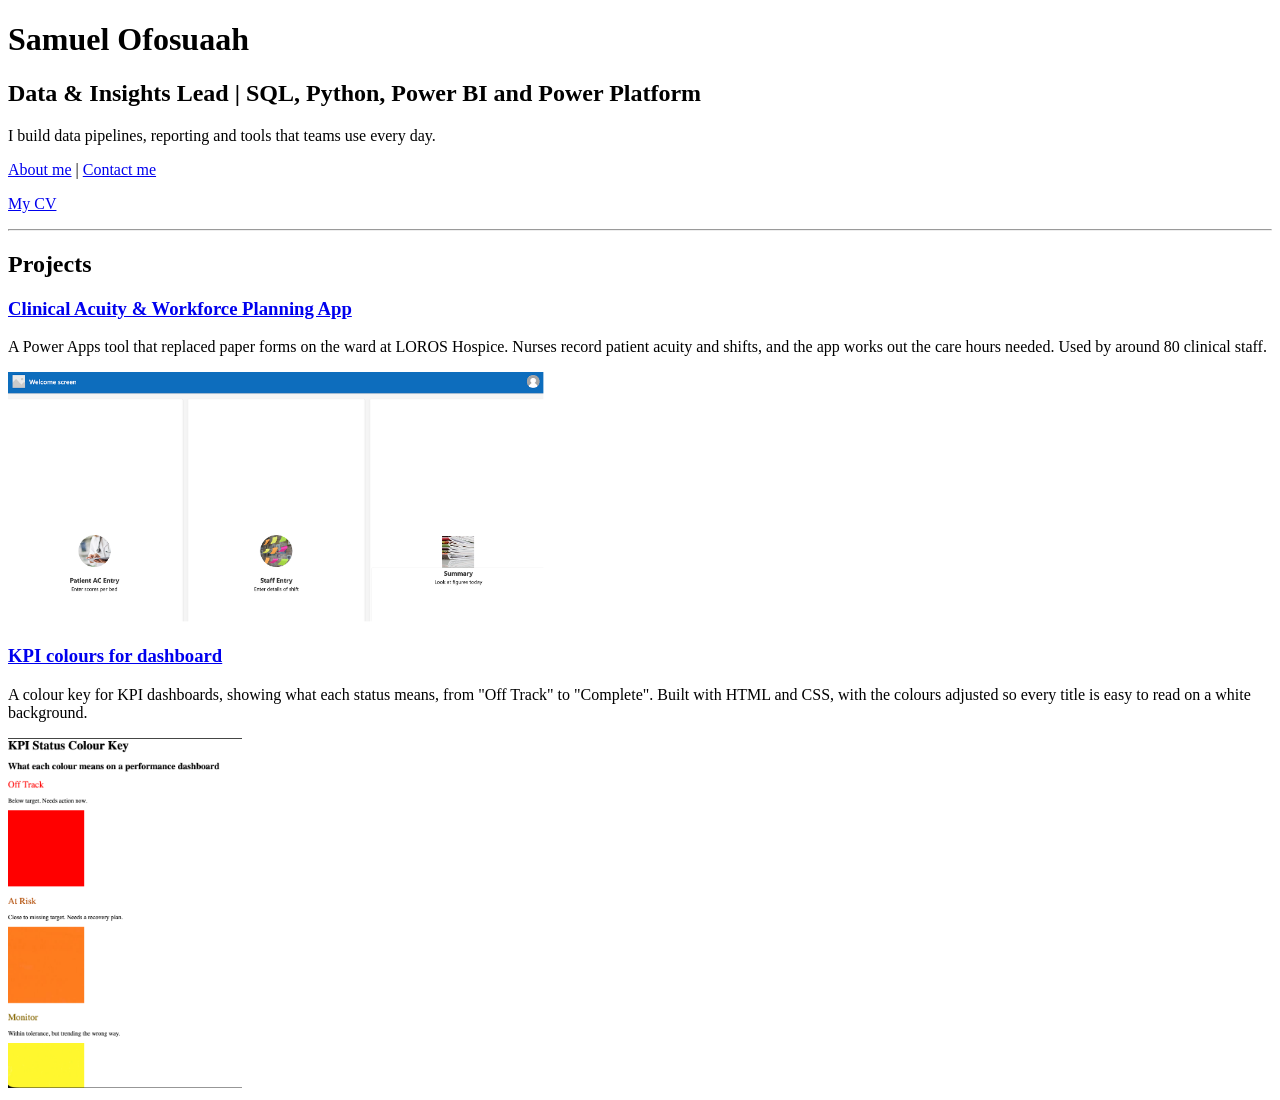
<file: index.html>
<!DOCTYPE html>
<html lang="en">
<head>
  <meta charset="UTF-8">
  <meta name="viewport" content="width=device-width, initial-scale=1.0">
  <title>Samuel Ofosuaah | Data Portfolio</title>
</head>
<body>
  <h1>Samuel Ofosuaah</h1>
  <h2>Data &amp; Insights Lead | SQL, Python, Power BI and Power Platform</h2>
  <p>I build data pipelines, reporting and tools that teams use every day.</p>
  <p><a href="public/about.html">About me</a> | <a href="public/contact.html">Contact me</a></p>
  <p><a href="Online Resume Project/index.html">My CV</a></p>
  <hr>

  <h2>Projects</h2>

  <h3><a href="public/acuity-tool-project.html">Clinical Acuity &amp; Workforce Planning App</a></h3>
  <p>A Power Apps tool that replaced paper forms on the ward at LOROS Hospice. Nurses record patient acuity and shifts, and the app works out the care hours needed. Used by around 80 clinical staff.</p>
  <a href="public/acuity-tool-project.html">
    <img src="assets/images/Acuity homescreen.png" alt="Home screen of the acuity app, with buttons for Patient AC Entry, Staff Entry and Summary" height="250">
  </a>

  <h3><a href="Project 2/index.html">KPI colours for dashboard</a></h3>
  <p>A colour key for KPI dashboards, showing what each status means, from "Off Track" to "Complete". 
    Built with HTML and CSS, with the colours adjusted so every title is easy to read on a white background.</p>
    <a href="Project 2/index.html"><img height="350"  src="assets/images/Screenshot KPI Project.png" alt="screenshot of different KPI colours and their meanings"></a>
</body>
</html>
</file>
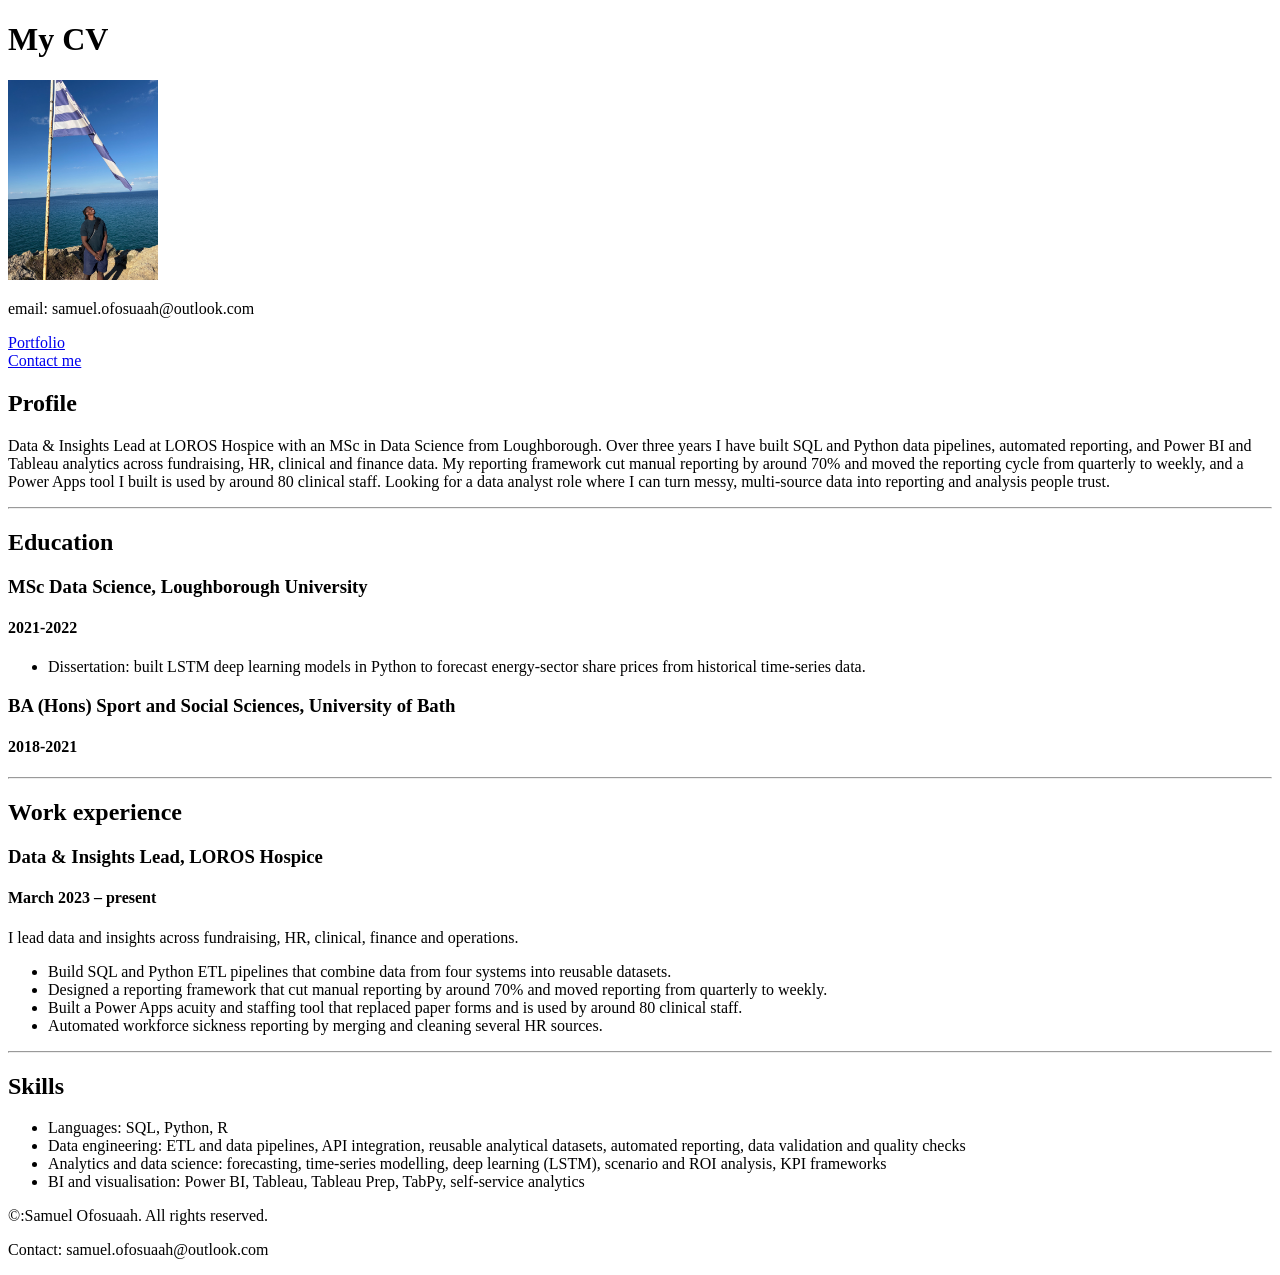
<file: Online Resume Project/index.html>
<!DOCTYPE html>
<html lang="en">
<head>
    <meta charset="UTF-8">
    <meta name="viewport" content="width=device-width, initial-scale=1.0">
    <title>My CV</title>
</head>
<body>
    <h1>My CV</h1>
    <img src="greece.png.jpg" height="200" alt="Picture of samuel">
    <p>email: samuel.ofosuaah@outlook.com</p>
    <a href="https://samuelkd1.github.io/Portfolio/">Portfolio</a>
    <br>
    <a href="contactme.html">Contact me</a>
    <h2>Profile</h2>
    <p>Data & Insights Lead at LOROS Hospice with an MSc in Data Science from Loughborough. Over three years I have built SQL and Python data pipelines, automated reporting, and Power BI and Tableau analytics across fundraising, HR,
         clinical and finance data. My reporting framework cut manual reporting by around 70% and moved the reporting cycle from quarterly to weekly, and a Power Apps tool I built is used by around 80 clinical staff. 
         Looking for a data analyst role where I can turn messy, multi-source data into reporting and analysis people trust.
    </p>
    <hr/>
    <h2>Education</h2>
    <h3>MSc Data Science, Loughborough University</h3>
    <h4>2021-2022</h4>
    <ul>
        <li>Dissertation: built LSTM deep learning models in Python to forecast energy-sector share prices from historical time-series data.</li>
    </ul>
    <h3>BA (Hons) Sport and Social Sciences, University of Bath</h3>
    <h4>2018-2021</h4>
    <hr/>
    <h2>Work experience</h2>
    <h3>Data & Insights Lead, LOROS Hospice</h3>
    <h4>March 2023 – present</h4>
    <p>I lead data and insights across fundraising, HR, clinical, finance and operations.</p>
    <ul>
        <li>Build SQL and Python ETL pipelines that combine data from four systems into reusable datasets.</li>
        <li>Designed a reporting framework that cut manual reporting by around 70% and moved reporting from quarterly to weekly.</li>
        <li>Built a Power Apps acuity and staffing tool that replaced paper forms and is used by around 80 clinical staff.</li>
        <li>Automated workforce sickness reporting by merging and cleaning several HR sources.</li>
    </ul>
    <hr/>
    <h2>Skills</h2>
    <ul>
       <li>Languages: SQL, Python, R</li> 
       <li>Data engineering: ETL and data pipelines, API integration, reusable analytical datasets, automated reporting, data validation and quality checks</li>
       <li>Analytics and data science: forecasting, time-series modelling, deep learning (LSTM), scenario and ROI analysis, KPI frameworks</li>
       <li>BI and visualisation: Power BI, Tableau, Tableau Prep, TabPy, self-service analytics</li>
    </ul>

    <footer>
        <p>&copy:Samuel Ofosuaah. All rights reserved.</p>
        <p>Contact: samuel.ofosuaah@outlook.com</p>
    </footer>

</body>
</html>
</file>
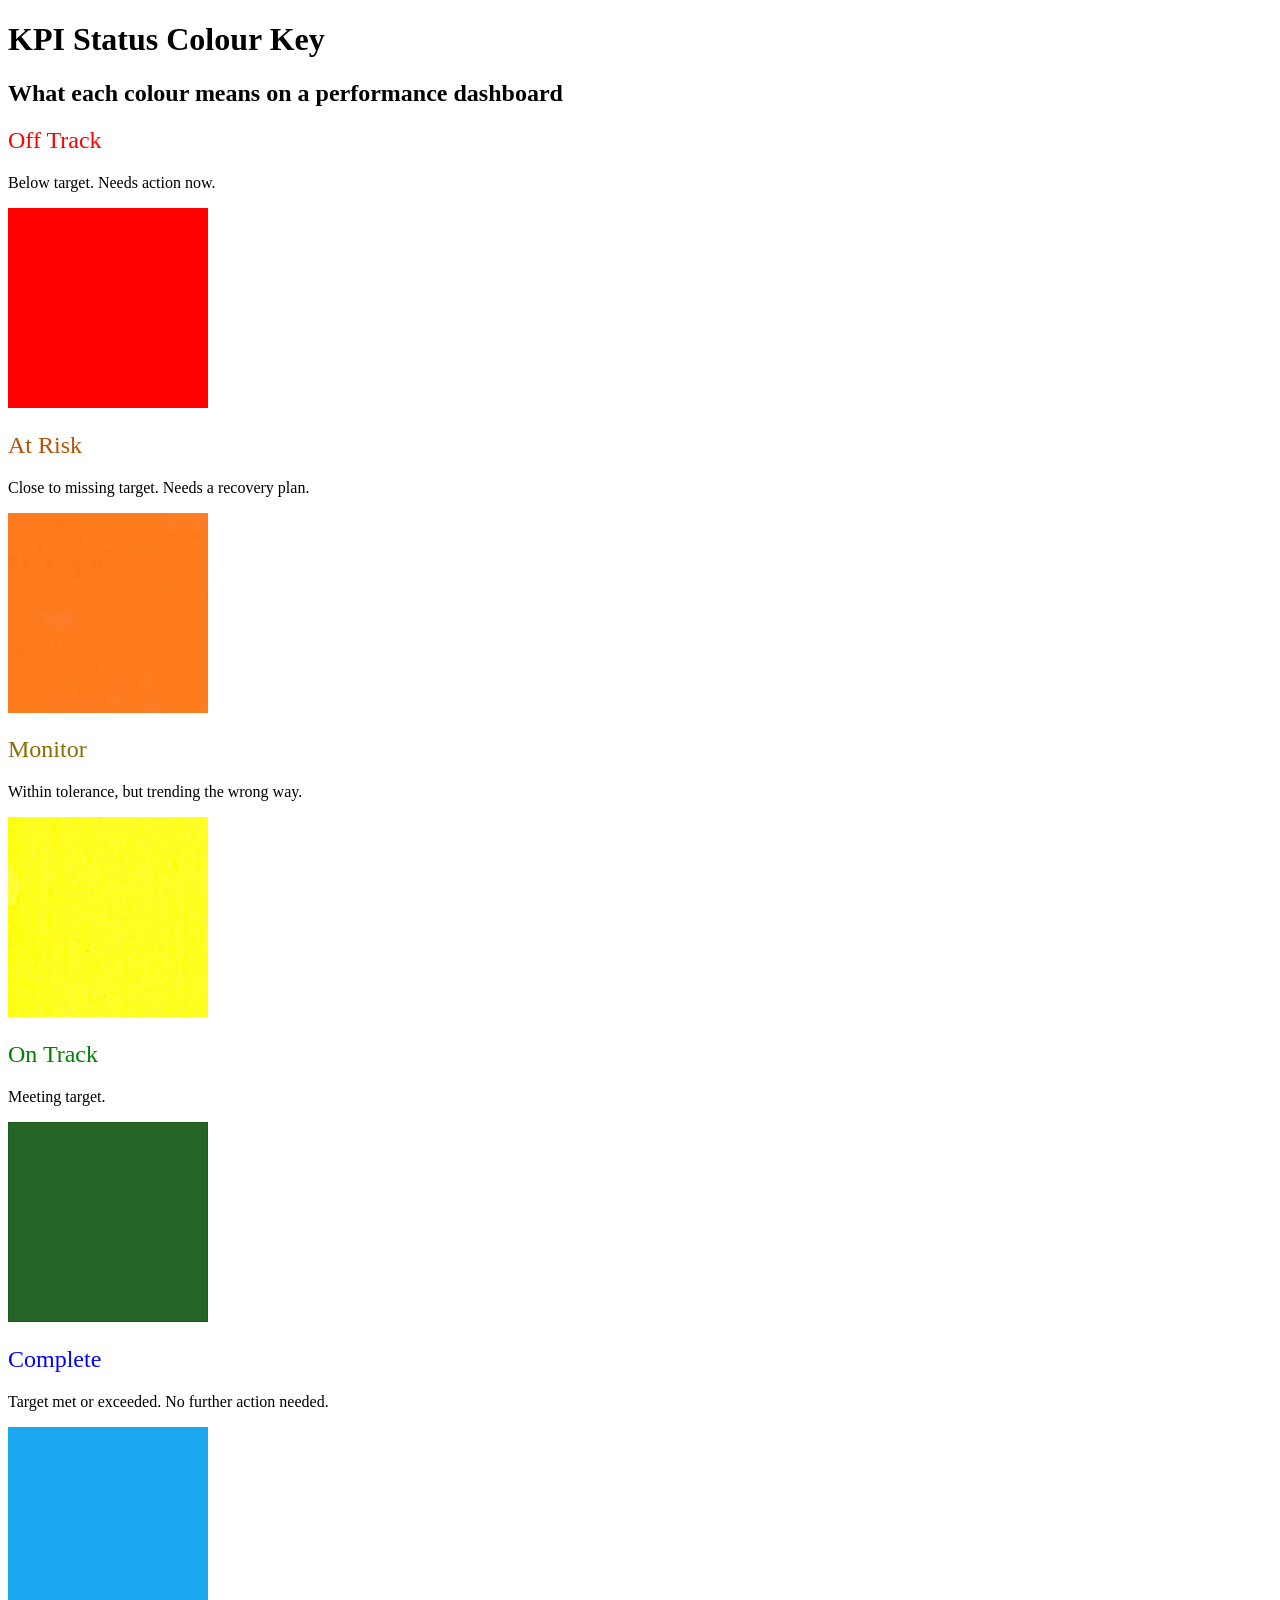
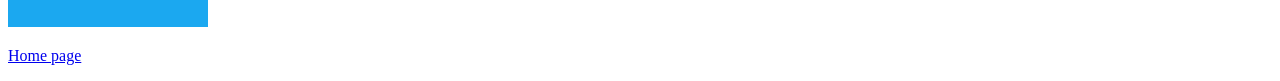
<file: Project 2/index.html>
<!DOCTYPE html>
<html lang="en">
  <head>
    <meta charset="UTF-8" />
    <title>KPI Status Colour Key</title>
    <link rel="stylesheet" href="./style.css" />
  </head>

  <body>
    <h1>KPI Status Colour Key</h1>
    <h2>What each colour means on a performance dashboard</h2>

    <h2 class="color-title" id="red">Off Track</h2>
    <p>Below target. Needs action now.</p>
    <img src="./assets/images/red.png" alt="red status swatch" />

    <h2 class="color-title" id="amber">At Risk</h2>
    <p>Close to missing target. Needs a recovery plan.</p>
    <img src="./assets/images/orange.png" alt="amber status swatch" />

    <h2 class="color-title" id="yellow">Monitor</h2>
    <p>Within tolerance, but trending the wrong way.</p>
    <img src="./assets/images/yellow.png" alt="yellow status swatch" />

    <h2 class="color-title" id="green">On Track</h2>
    <p>Meeting target.</p>
    <img src="./assets/images/green.png" alt="green status swatch" />

    <h2 class="color-title" id="blue">Complete</h2>
    <p>Target met or exceeded. No further action needed.</p>
    <img src="./assets/images/blue.png" alt="blue status swatch" />
   <br>
    <p><a href="../index.html">Home page</a></p>
  </body>
</html>

<!--
TODOs
IMPORTANT: You should not need to make ANY CHANGES to the HTML above.
All code should be written in your CSS file.
Note: CSS only accepts the US spelling "color". Writing "colour" in CSS won't work.

1. Create a file called style.css in this folder.
   It's already linked in the <head>, so the page will pick it up as soon as it exists.

2. Use CSS to colour each status title to match its meaning.
   Hint: the id on each title tells you its colour (#red, #amber, #yellow, #green, #blue).
   There's no CSS colour called "amber", so use orange for now.

3. Use CSS to change all the status titles to have "font-weight: normal;"
   Hint: all five share the class "color-title", so one rule covers them all.

4. Use CSS (not HTML) to make all the swatch images 200px high and 200px wide.
   Hint:
   https://developer.mozilla.org/en-US/docs/Web/CSS/height
   https://developer.mozilla.org/en-US/docs/Web/CSS/width

5. Make every title readable (optional, but worth doing for a portfolio piece).
   Plain orange and yellow text is very hard to read on a white background.
   Replace them with darker hex codes:
     #amber  -> #b45309
     #yellow -> #8a6d00
   You can check any colour at https://webaim.org/resources/contrastchecker/
   (aim for a contrast ratio of at least 4.5:1).

6. Add it to your portfolio (https://samuelkd1.github.io/Portfolio/)
   - In your Portfolio repo, create a folder: public/status-colour-key/
   - Copy index.html, style.css and the assets folder from this project into it.
   - Open public/status-colour-key/index.html in the browser and check that the images and colours still load.
   - Take a screenshot and save it in the Portfolio repo as assets/images/status-colour-key.png
   - In the Portfolio's index.html, add an <h3> link to ./public/status-colour-key/index.html
     with the screenshot underneath (height="200"), the same way you added your other projects.
   - Commit and push, then check the live site.
-->
</file>
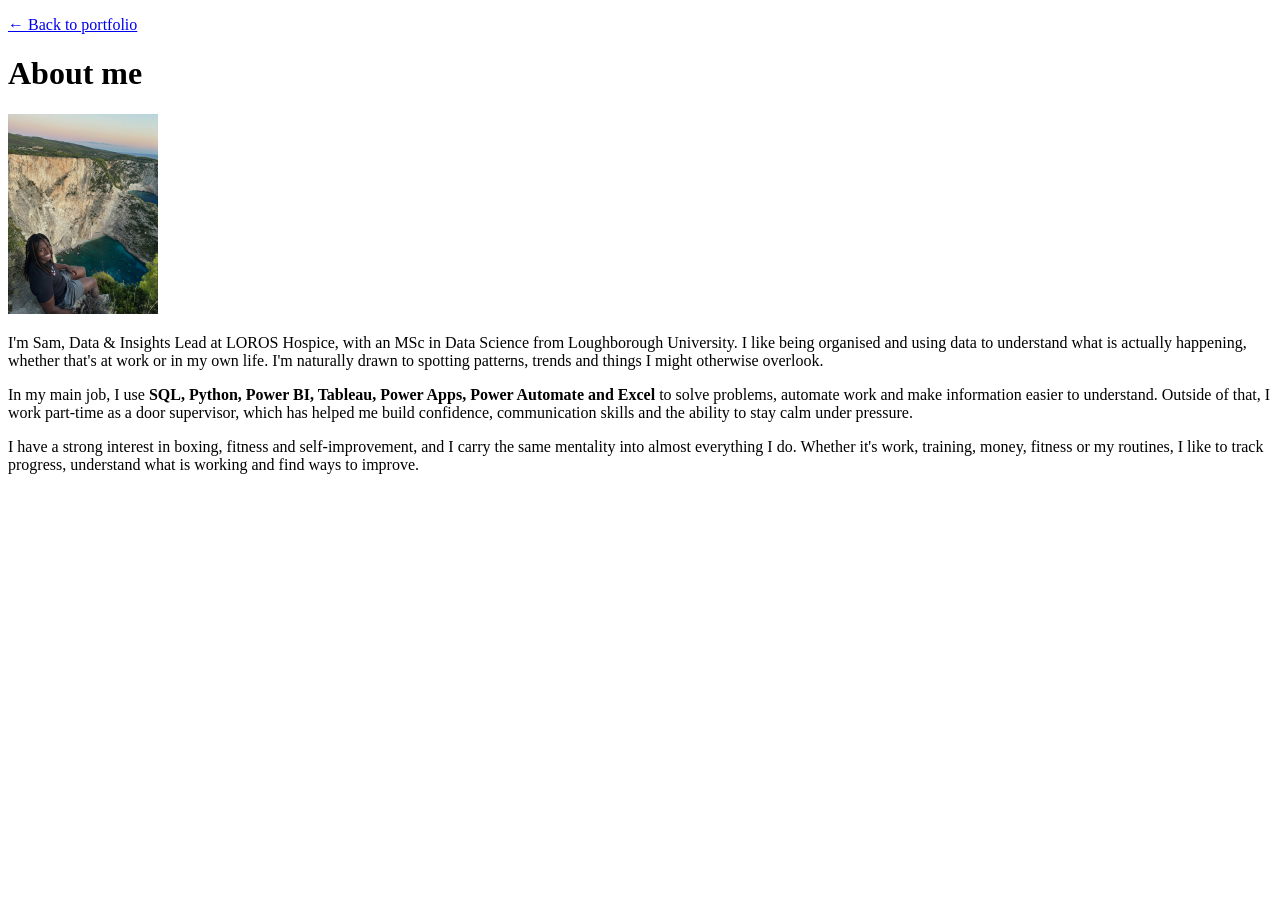
<file: public/about.html>
<!DOCTYPE html>
<html lang="en">
<head>
  <meta charset="UTF-8">
  <meta name="viewport" content="width=device-width, initial-scale=1.0">
  <title>About me | Samuel Ofosuaah</title>
</head>
<body>
  <p><a href="../index.html">&larr; Back to portfolio</a></p>

  <h1>About me</h1>
  <img src="../assets/images/about-me.jpg" alt="Samuel Ofosuaah sitting on a clifftop above the sea" height="200">

  <p>
    I'm Sam, Data &amp; Insights Lead at LOROS Hospice, with an MSc in Data Science from Loughborough University.
    I like being organised and using data to understand what is actually happening, whether that's at work or in my own life.
    I'm naturally drawn to spotting patterns, trends and things I might otherwise overlook.
  </p>

  <p>
    In my main job, I use <strong>SQL, Python, Power BI, Tableau, Power Apps, Power Automate and Excel</strong> to solve problems,
    automate work and make information easier to understand. Outside of that, I work part-time as a door supervisor,
    which has helped me build confidence, communication skills and the ability to stay calm under pressure.
  </p>

  <p>
    I have a strong interest in boxing, fitness and self-improvement, and I carry the same mentality into almost everything I do.
    Whether it's work, training, money, fitness or my routines, I like to track progress, understand what is working and find ways to improve.
  </p>
</body>
</html>
</file>
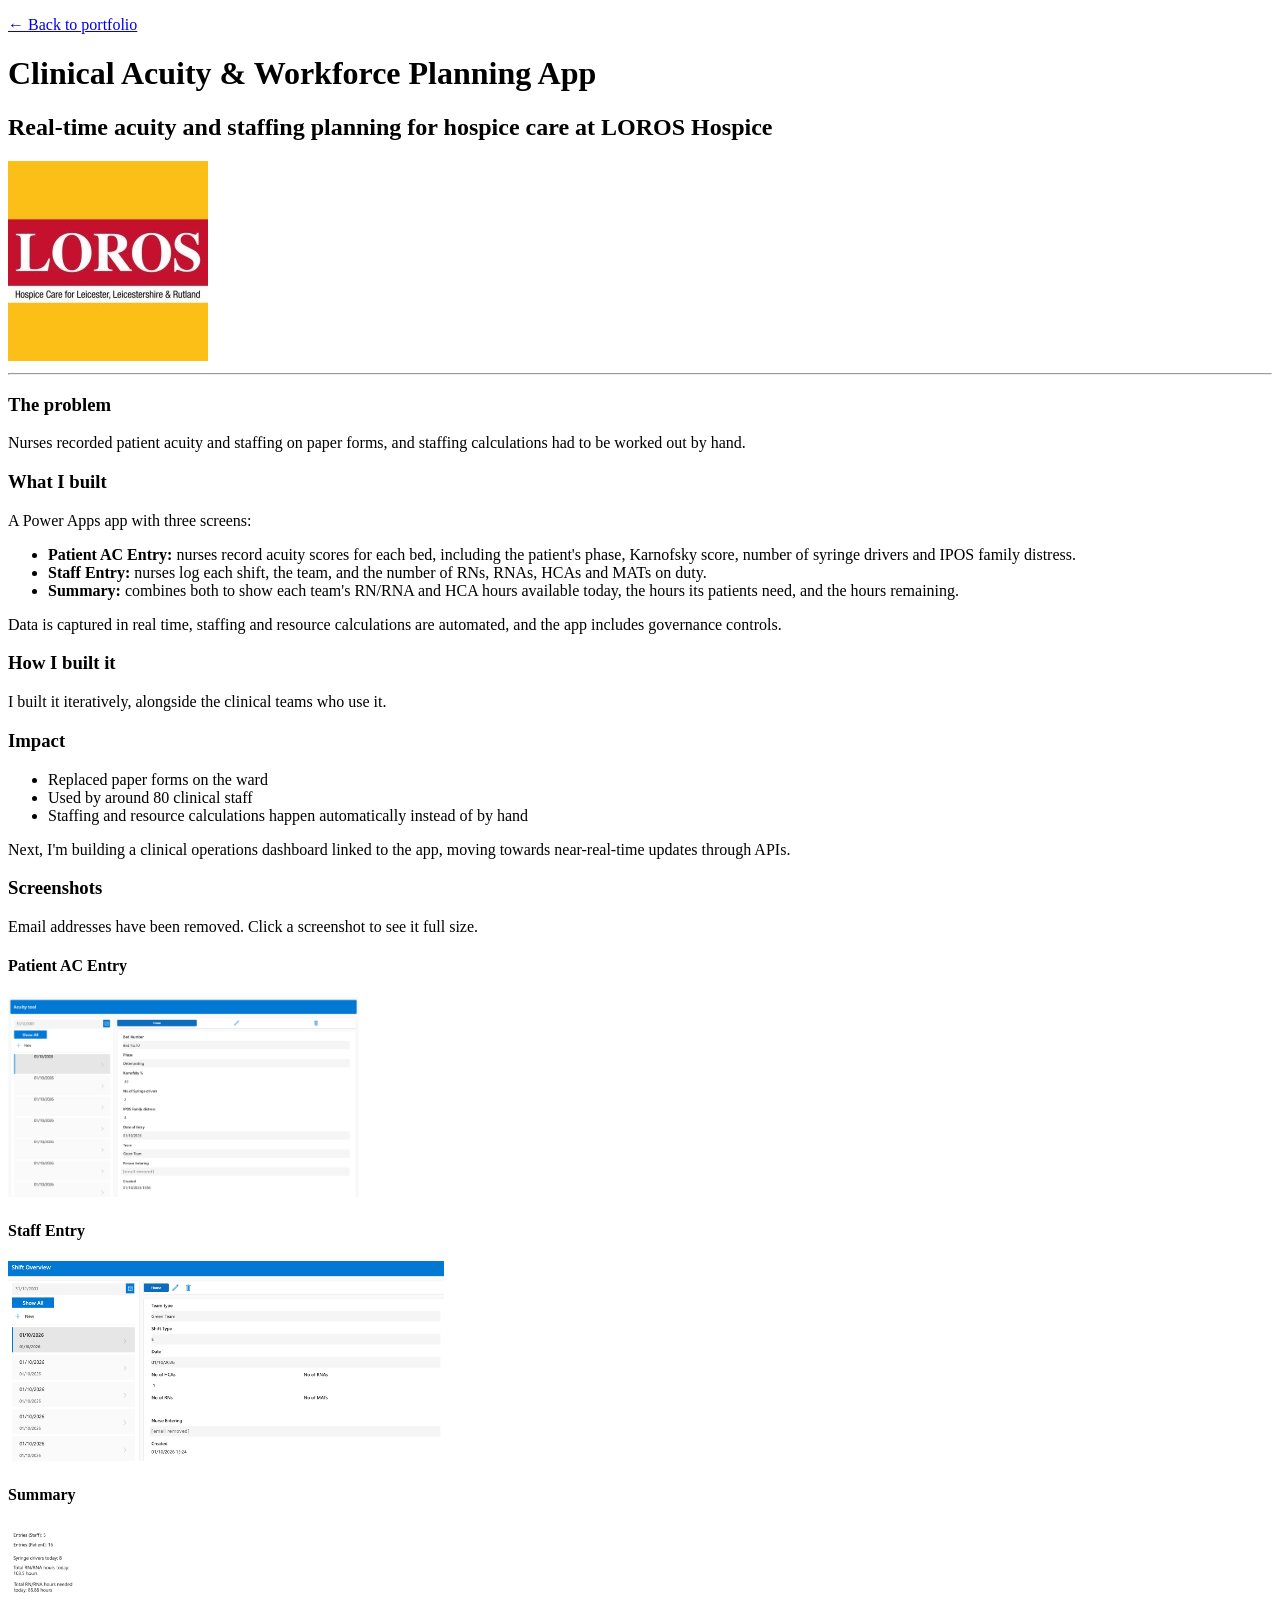
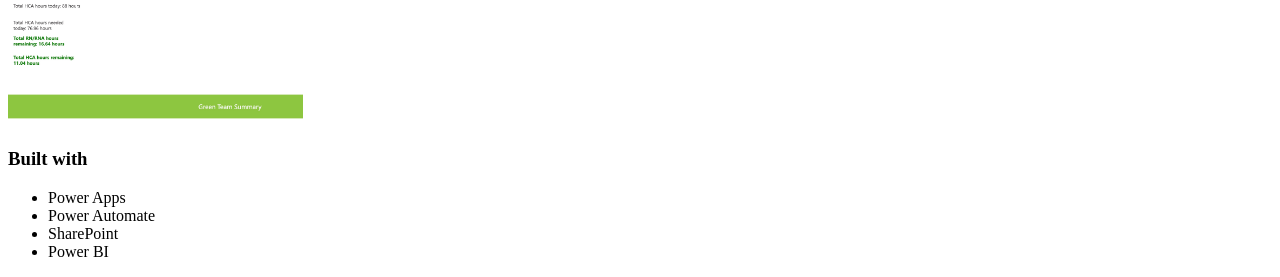
<file: public/acuity-tool-project.html>
<!DOCTYPE html>
<html lang="en">
<head>
  <meta charset="UTF-8">
  <meta name="viewport" content="width=device-width, initial-scale=1.0">
  <title>Clinical Acuity &amp; Workforce Planning App | Samuel Ofosuaah</title>
</head>
<body>
  <p><a href="../index.html">&larr; Back to portfolio</a></p>

  <h1>Clinical Acuity &amp; Workforce Planning App</h1>
  <h2>Real-time acuity and staffing planning for hospice care at LOROS Hospice</h2>
  <img src="../assets/images/loros logo.jpeg" alt="LOROS Hospice logo">
  <hr>

  <h3>The problem</h3>
  <p>Nurses recorded patient acuity and staffing on paper forms, and staffing calculations had to be worked out by hand.</p>

  <h3>What I built</h3>
  <p>A Power Apps app with three screens:</p>
  <ul>
    <li><strong>Patient AC Entry:</strong> nurses record acuity scores for each bed, including the patient's phase, Karnofsky score, number of syringe drivers and IPOS family distress.</li>
    <li><strong>Staff Entry:</strong> nurses log each shift, the team, and the number of RNs, RNAs, HCAs and MATs on duty.</li>
    <li><strong>Summary:</strong> combines both to show each team's RN/RNA and HCA hours available today, the hours its patients need, and the hours remaining.</li>
  </ul>
  <p>Data is captured in real time, staffing and resource calculations are automated, and the app includes governance controls.</p>

  <h3>How I built it</h3>
  <p>I built it iteratively, alongside the clinical teams who use it.</p>

  <h3>Impact</h3>
  <ul>
    <li>Replaced paper forms on the ward</li>
    <li>Used by around 80 clinical staff</li>
    <li>Staffing and resource calculations happen automatically instead of by hand</li>
  </ul>
  <p>Next, I'm building a clinical operations dashboard linked to the app, moving towards near-real-time updates through APIs.</p>

  <h3>Screenshots</h3>
  <p>Email addresses have been removed. Click a screenshot to see it full size.</p>

  <h4>Patient AC Entry</h4>
  <a href="../assets/images/patient-entry.png">
    <img src="../assets/images/patient-entry.png" alt="Patient acuity entry screen showing bed number, phase, Karnofsky score, syringe drivers and IPOS family distress" height="200">
  </a>

  <h4>Staff Entry</h4>
  <a href="../assets/images/shift-entry.png">
    <img src="../assets/images/shift-entry.png" alt="Shift entry screen showing team, shift type, date and the number of HCAs, RNAs, RNs and MATs" height="200">
  </a>

  <h4>Summary</h4>
  <a href="../assets/images/summary.jpeg">
    <img src="../assets/images/summary.jpeg" alt="Green Team summary showing RN/RNA and HCA hours available, needed and remaining for the day" height="200">
  </a>

  <h3>Built with</h3>
  <ul>
    <li>Power Apps</li>
    <li>Power Automate</li>
    <li>SharePoint</li>
    <li>Power BI</li>
  </ul>
</body>
</html>
</file>
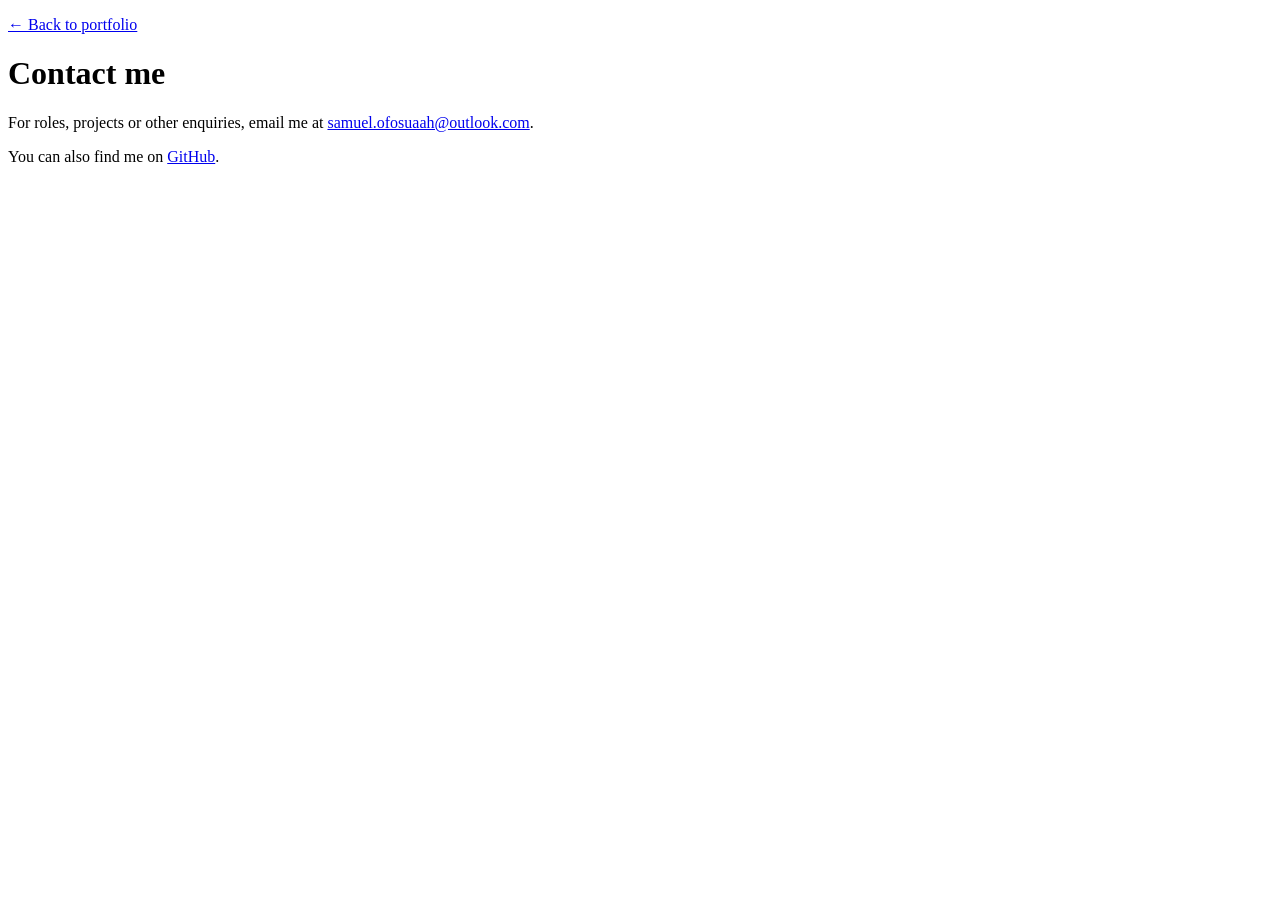
<file: public/contact.html>
<!DOCTYPE html>
<html lang="en">
<head>
  <meta charset="UTF-8">
  <meta name="viewport" content="width=device-width, initial-scale=1.0">
  <title>Contact me | Samuel Ofosuaah</title>
</head>
<body>
  <p><a href="../index.html">&larr; Back to portfolio</a></p>

  <h1>Contact me</h1>
  <p>For roles, projects or other enquiries, email me at <a href="mailto:samuel.ofosuaah@outlook.com">samuel.ofosuaah@outlook.com</a>.</p>
  <p>You can also find me on <a href="https://github.com/samuelkd1">GitHub</a>.</p>
</body>
</html>
</file>
<file: Project 2/style.css>
/* Use CSS to colour each status title to match its meaning.
   Hint: the id on each title tells you its colour 
   (#red, #amber, #yellow, #green, #blue).
   There's no CSS colour called "amber", 
   so use orange for now.*/

#red{
    color: red;
}
#amber{
    color: #b45309;
}
#yellow{
    color: #8a6d00;
}
#green{
    color: green;
}
#blue{
    color: blue;
}

/*Use CSS to change all the status titles to have 
"font-weight: normal;"
   Hint: all five share the class "color-title", 
   so one rule covers them all.*/
   
.color-title{
    font-weight: normal ;
}
/*Use CSS (not HTML) to make all the swatch images 200px
 high and 200px wide*/
img{
height: 200px ;
width: 200px;
}
</file>
